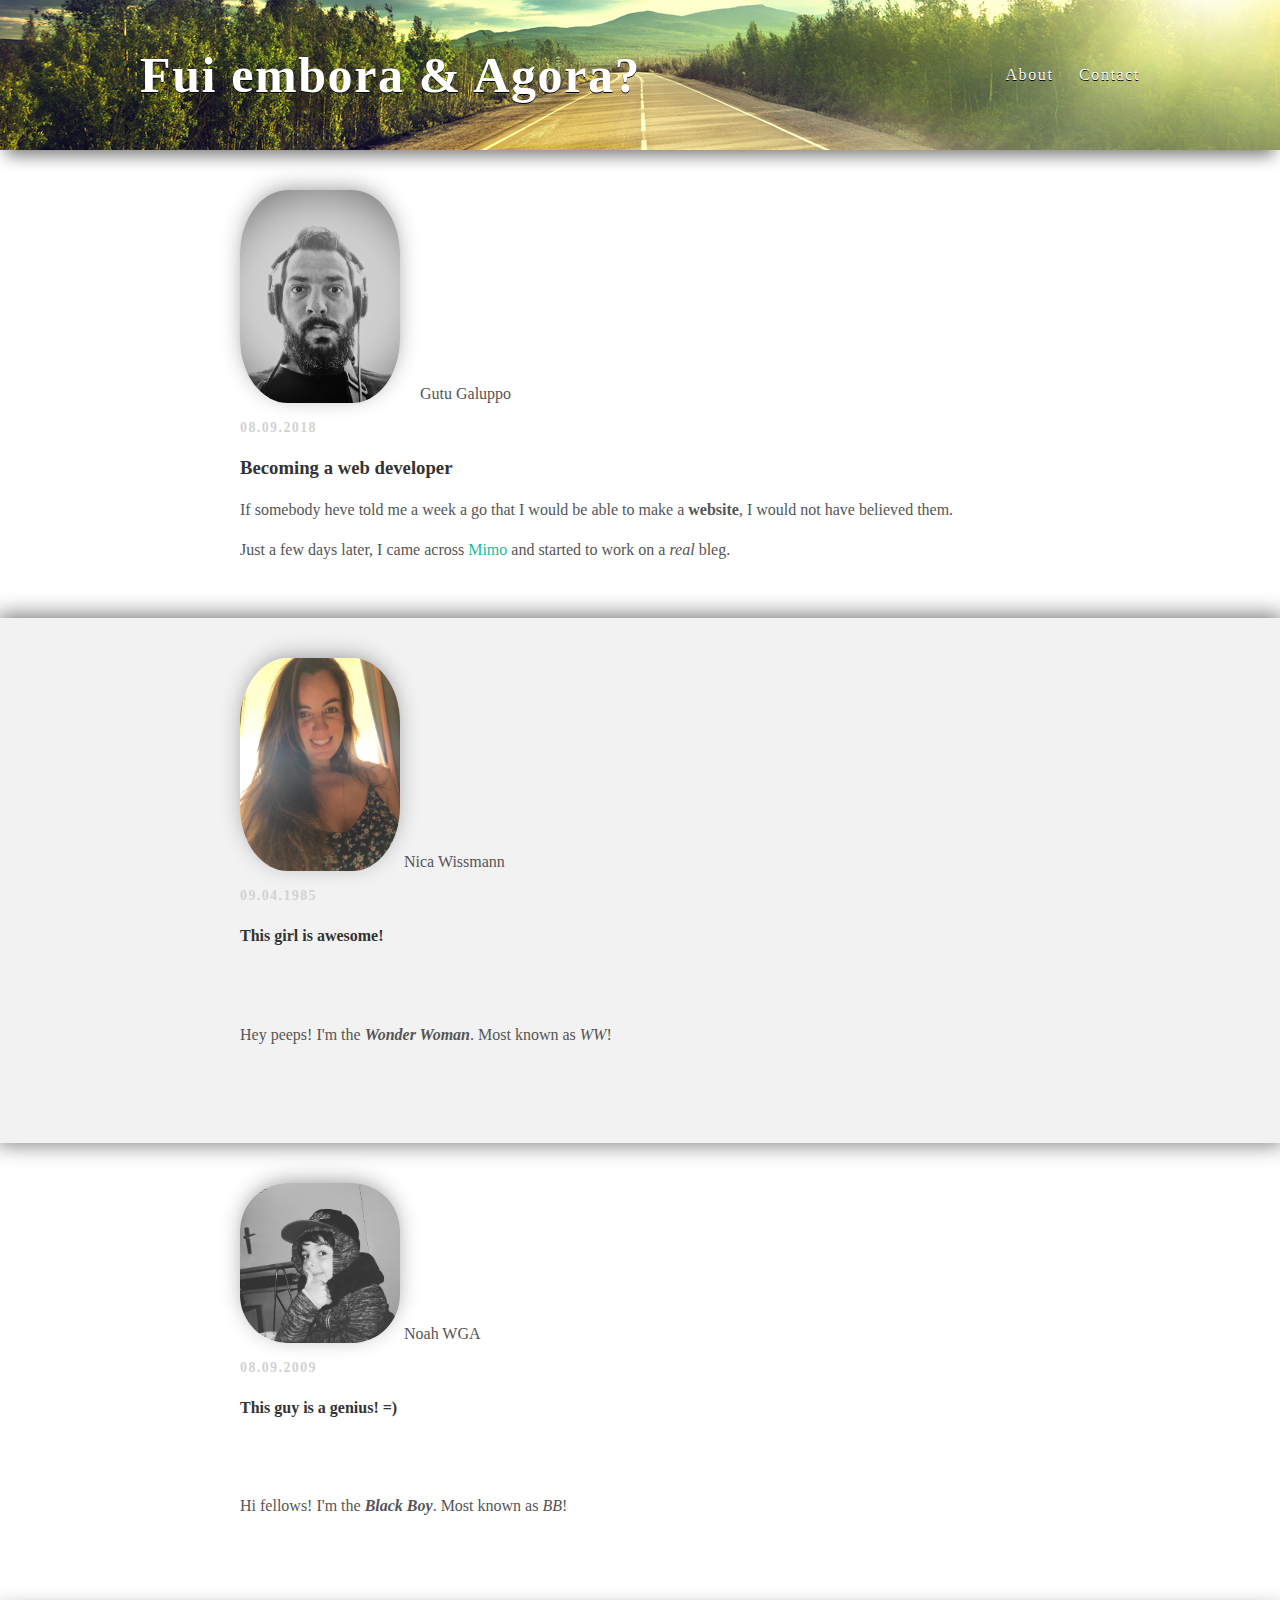
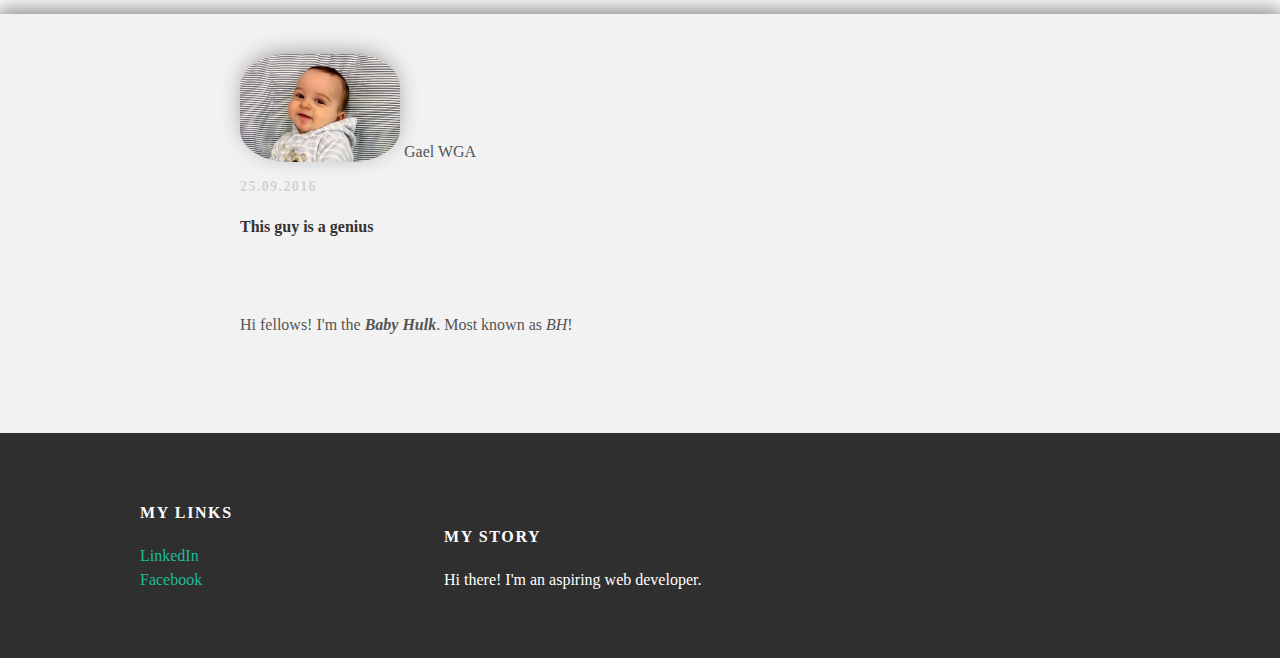
<file: index.html>
<!doctype html>
<html>
  <head>
    <title>My Blog</title>
    <link rel="stylesheet" type="text/css" href="styles.css">
  <body>
    <div id="header" class="header2">
      <div class="container">
        <a id="header-title" href="index.html">Fui embora & Agora?</a>
        <ul id="header-nav">
          <li>
            <a href="about.html">About</a>
          </li>
          <li>
            <a href="mailto:galuppodev@gmail.com">Contact</a>
          </li>
        </ul>
      </div>
    </div>
    <div id="content">
      <div class="post-container" >
        <div class="post">
          <div class="post-author">
            <img src="IMG_1470.jpg">
            <span>Gutu Galuppo</span>
          </div>
          <p class="post-date">08.09.2018</p>
          <h3 class="post-title">Becoming a web developer</h3>
          <div class="post-content">
            <p>If somebody heve told me a week a go that I would be able to make a <strong>website</strong>, I would not have believed them.</p>
            <p>Just a few days later, I came across <a href="http://getmimo.com" target="_blank">Mimo</a> and started to work on a <em>real</em> bleg.</p>
          </div>
        </div>
      </div>
      <div class="post-container">
        <div class="post">
          <div class="post-author">
            <img src="Nica_0040.jpg">
            <spam>Nica Wissmann</spam>
          </div>
          <p class="post-date">09.04.1985</p>
          <h4 class="post-title">This girl is awesome!</h4>
          <div class="post content">
            <p>Hey peeps! I'm the <em><strong>Wonder Woman</strong></em>. Most known as <em>WW</em>!</p>
          </div>
        </div>
      </div>
      <div class="post-container">
        <div class="post">
          <div class="post-author">
            <img src="Noah_0010.jpg">
            <spam>Noah WGA</spam>
          </div>
          <p class="post-date">08.09.2009</p>
          <h4 class="post-title">This guy is a genius! =)</h4>
          <div class="post content">
            <p>Hi fellows! I'm the <em><strong>Black Boy</strong></em>. Most known as <em>BB</em>!</p>
          </div>
        </div>
      </div>
      <div class="post-container">
        <div class="post">
          <div class="post-author">
            <img src="Gael_0005.jpeg">
            <spam>Gael WGA</spam>
          </div>
          <p class="post-date">25.09.2016</p>
          <h4 class="post-title">This guy is a genius</h4>
          <div class="post content">
            <p>Hi fellows! I'm the <em><strong>Baby Hulk</strong></em>. Most known as <em>BH</em>!</p>
          </div>
        </div>
      </div>
    </div>
    <div id="footer">
      <div class="container">
        <div class="column">
          <h4>My Links</h4>
          <p>
            <a href="https://www.linkedin.com/in/augusto-galuppo-b687b824/" target="_blank">LinkedIn</a>
            <br>
            <a href="https://www.facebook.com/gutu.galuppo" target="_blank">Facebook</a>
          </p>
        </div>
        <div class="column">
          <h4>My Story</h4>
          <p>Hi there! I'm an aspiring web developer.</p>
        </div>
      </div>
    </div>
  </body>
</html>
</file>
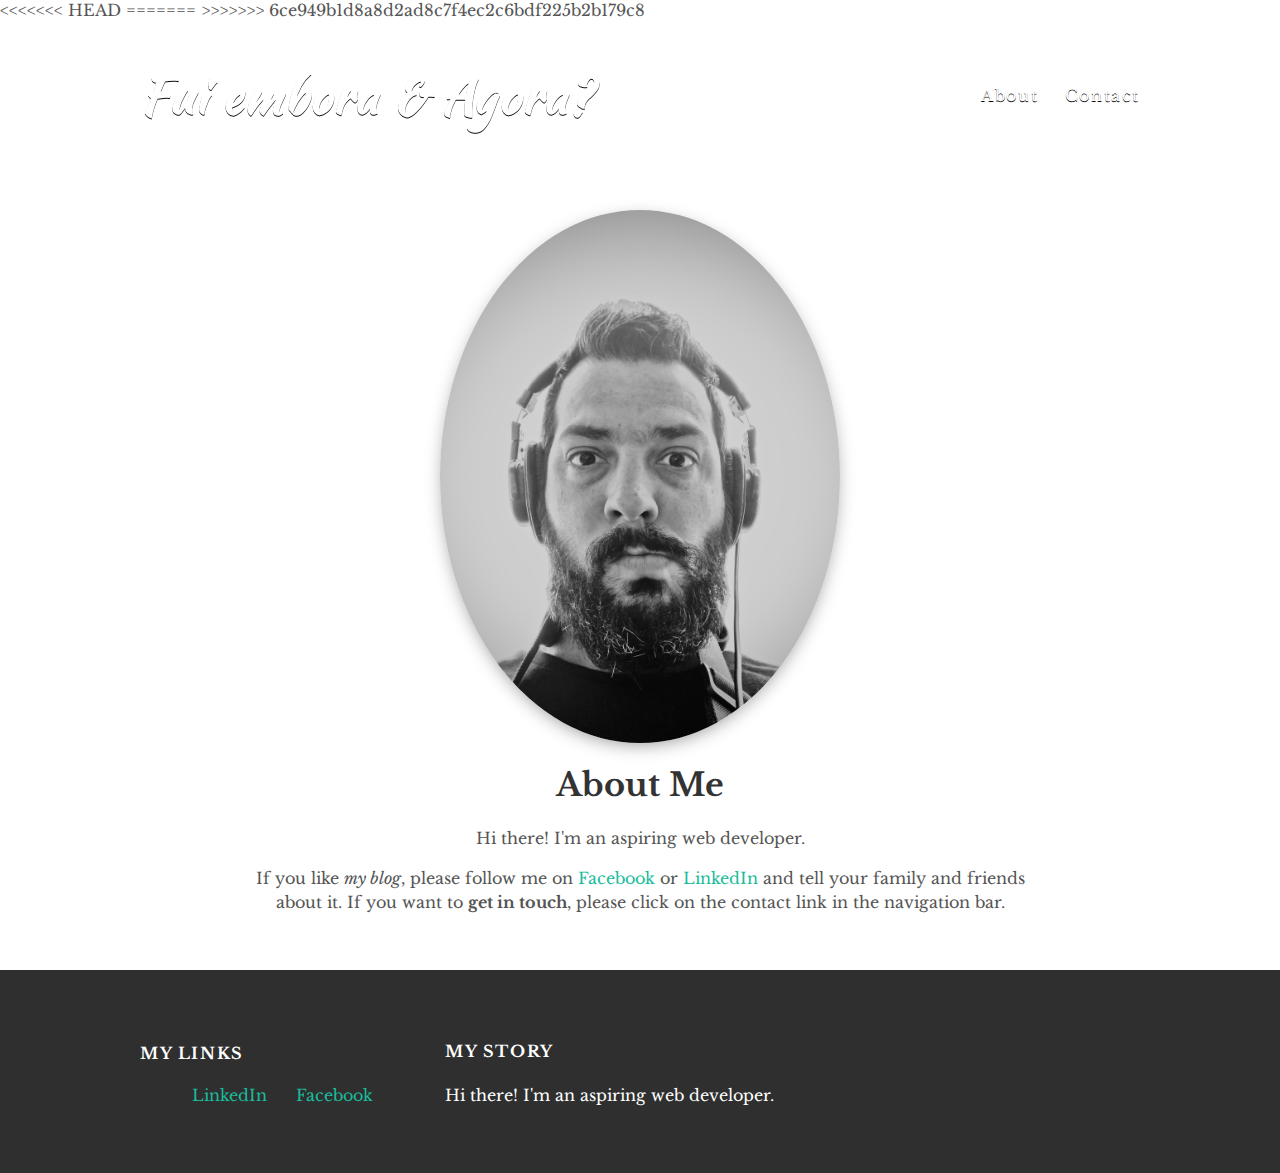
<file: about.html>
<!doctype html>
<html>
  <head>
<<<<<<< HEAD
    <title>Fui Embora & Agora</title>
    <link rel="stylesheet" type="text/css" href="styles.css">
    <link href="https://fonts.googleapis.com/css?family=Libre+Baskerville+Script|Kaushan+Script|Lobster+Two" rel="stylesheet">
=======
    <title>My Blog</title>
    <link rel="stylesheet" type="text/css" href="styles.css">
    <link href="https://fonts.googleapis.com/css?family=Libre+Baskerville" rel="stylesheet">
>>>>>>> 6ce949b1d8a8d2ad8c7f4ec2c6bdf225b2b179c8
  </head>
  <body>
    <div id="header">
      <div class="container">
        <a id="header-title" class="assinatura" href="index.html">Fui embora & Agora?</a>
        <ul id="header-nav">
          <li>
            <a href="about.html">About</a>
          </li>
          <li>
            <a href="mailto:galuppodev@gmail.com">Contact</a>
          </li>
        </ul>
      </div>
    </div>
    <div id="content">
      <div class="container" >
        <div class="about">
          <div class="about-author">
            <img src="IMG_1470.jpg">
          </div>
          <h1 class="about-title">About Me</h1>
          <div class="about-content">
            <p>Hi there! I'm an aspiring web developer.</p>
            <p>If you like <em>my blog</em>, please follow me on <a href="https://www.facebook.com/gutu.galuppo" target="_blank">Facebook</a> or <a href="https://www.linkedin.com/in/augusto-galuppo-b687b824/" target="_blank">LinkedIn</a> and tell your family and friends about it. If you want to <strong>get in touch</strong>, please click on the contact link in the navigation bar.</p>
          </div>
        </div>
      </div>
      <div id="footer">
        <div class="container">
          <div class="column">
            <h4>My Links</h4>
            <ul id="footer-nav">
            <li>
              <a href="https://www.linkedin.com/in/augusto-galuppo-b687b824/" target="_blank">LinkedIn</a>
            </li>
            <li>
              <a href="https://www.facebook.com/gutu.galuppo" target="_blank">Facebook</a>
            </li>
          </div>
        <div class="column">
          <h4>My Story</h4>
          <p>Hi there! I'm an aspiring web developer.</p>
        </div>
      </div>
    </div>
  </body>
</html>
</file>
<file: styles.css>
body {
  color: #555;
  margin: 0;
  /*font-family: 'Montserrat', sans-serif;*/
  font-family: 'Libre Baskerville', serif;
 }

/*header set*/
.header2 {
  width: auto;
  height: 200px;
  margin: auto;
  background: url(road_01.jpg) center no-repeat;
  box-shadow: 0 12px 15px -6px gray;
}
#header {
  width: center;
  height: 150px;
  line-height: 150px;
  /*text-transform: uppercase;*/
 letter-spacing: 0.1em;
}
#header a{
  color: white;
  test-decoration: none;
}
#header a:hover {
  text-shadow: 0 0 10px #d2d2d2;
}
#header-title {
  display: block;
  float: left;
  font-size: 50px;
  font-weight: bold;
  text-shadow: 0 1px 0 black;
  /*font-family: 'Dancing Script', cursive;*/
  font-family: 'Kaushan Script', cursive;
  /*font-family: 'Lobster Two', cursive;*/
}
#header-nav {
  display: block;
  float: right;
  margin-top: 0;
}
#header-nav li {
  display: inline;
  padding-left: 20px;
  text-shadow: 0 1px 0 black;

=======
>>>>>>> 6ce949b1d8a8d2ad8c7f4ec2c6bdf225b2b179c8
}
.container {
  max-width: 1000px;
  margin: 0 auto;
}

/*content set*/
.post, .about {
  max-width: 800px;
  margin: 0 auto;
  padding: 40px 0;
}
.post-author img {
  width: 20%;
  height: auto;
  vertical-align: bottom;
  border-radius: 30%;
  box-shadow: 0 -4px 25px -6px gray;
}

.about-author img {
  width: 50%;
  height: auto;
  vertical-align: middle;
  border-radius: 70%;
  box-shadow: 0 5px 20px -6px gray;
}
.post-container:nth-child(even) {
  background-color: #f2f2f2;
  box-shadow: 0 -1px 20px 3px gray;
}
.post-author span {
  margin-left: 16px;
}
.post-date {
  color: #D2D2D2;
  font-size: 14px;
  font-weight: bold;
  text-transform: uppercase;
  letter-spacing: 0.1em;
}
h1, h2, h3, h4 {
  color: #333;
}
p {
  line-height: 1.5;
}
/*about*/
.about {
  text-align: center;
}
/*footer*/

#footer {
  background-color: #2f2f2f;
  padding: 50px 0;
}
#footer h4 {
  color: white;
  text-transform: uppercase;
  letter-spacing: 0.1em;
}
#footer p {
  color: white;
}
#footer-nav li{
  display: inline;
  padding: 12px;
}
.column {
  min-width: 300px;
  display: inline-block;
}

a {
  color: #1abc9c;
  text-decoration: none;
}
a:hover {
  color: #F6A623;
}
</file>
